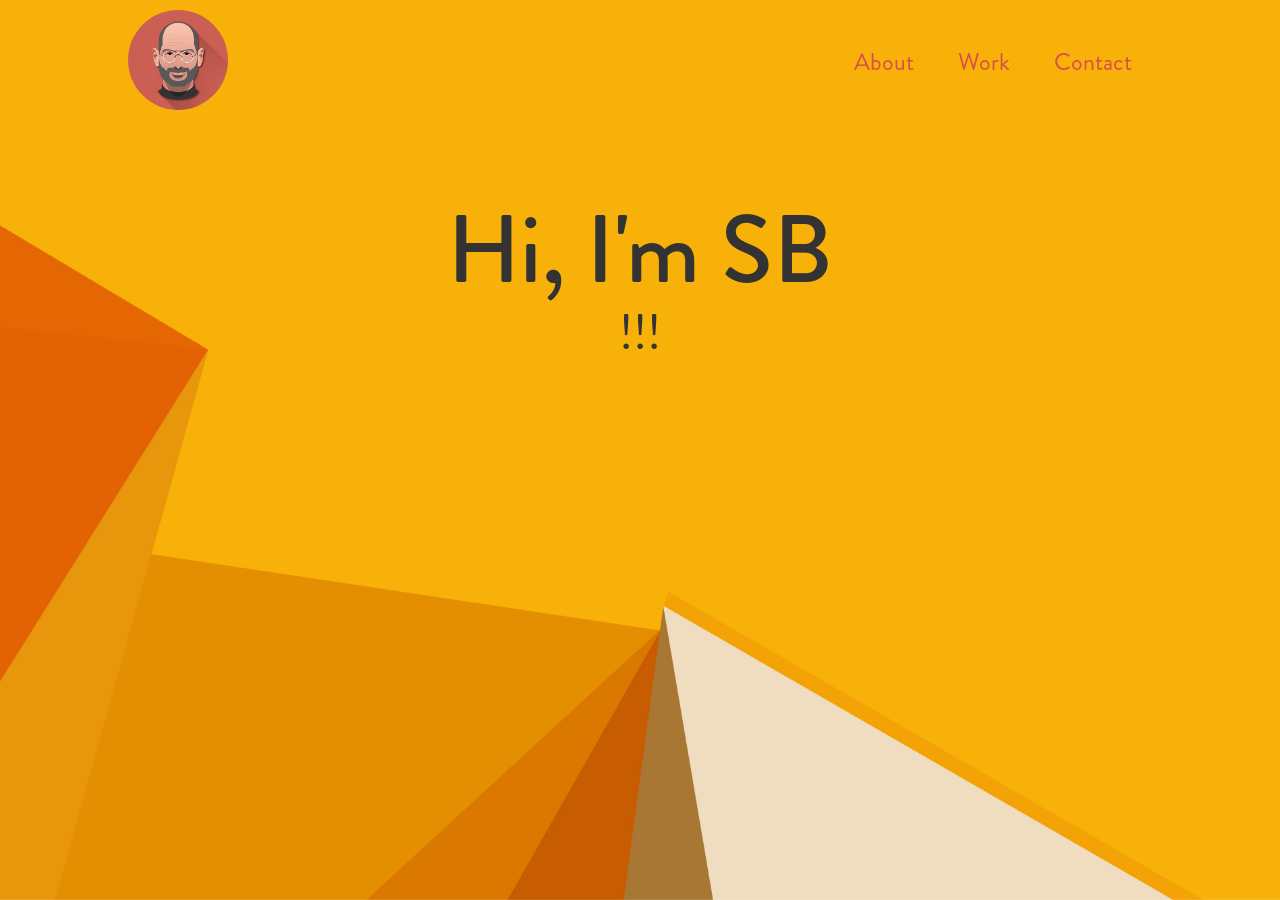
<file: index.html>
<!DOCTYPE html>
<html>
<head>
		<title>Yeying Cao</title>
			<link rel="stylesheet" type="text/css" href="./normalize.css">
			<link rel="stylesheet" type="text/css" href="./style.css">
</head>
<body>
    <img class="bg-img" src="./img/background.jpg">
		<nav class="container">
		<div class="brand">
			<img class="circle" src="./img/profile.jpg">
		</div><!--
   	 --><div class="tabs">
		    <ul>
		 		<li><a href="index.html">About</a></li>
		 		<li><a href="work.html">Work</a></li>
		 		<li><a href="contact.html">Contact</a></li>
		 	</ul>
		 </div>
	</nav>
	<div class="container text-center body-content">	
		<h1>Hi, I'm SB</h1>   
		<h2>!!!</h2>			
	</div>
</body>
</html>
</file>
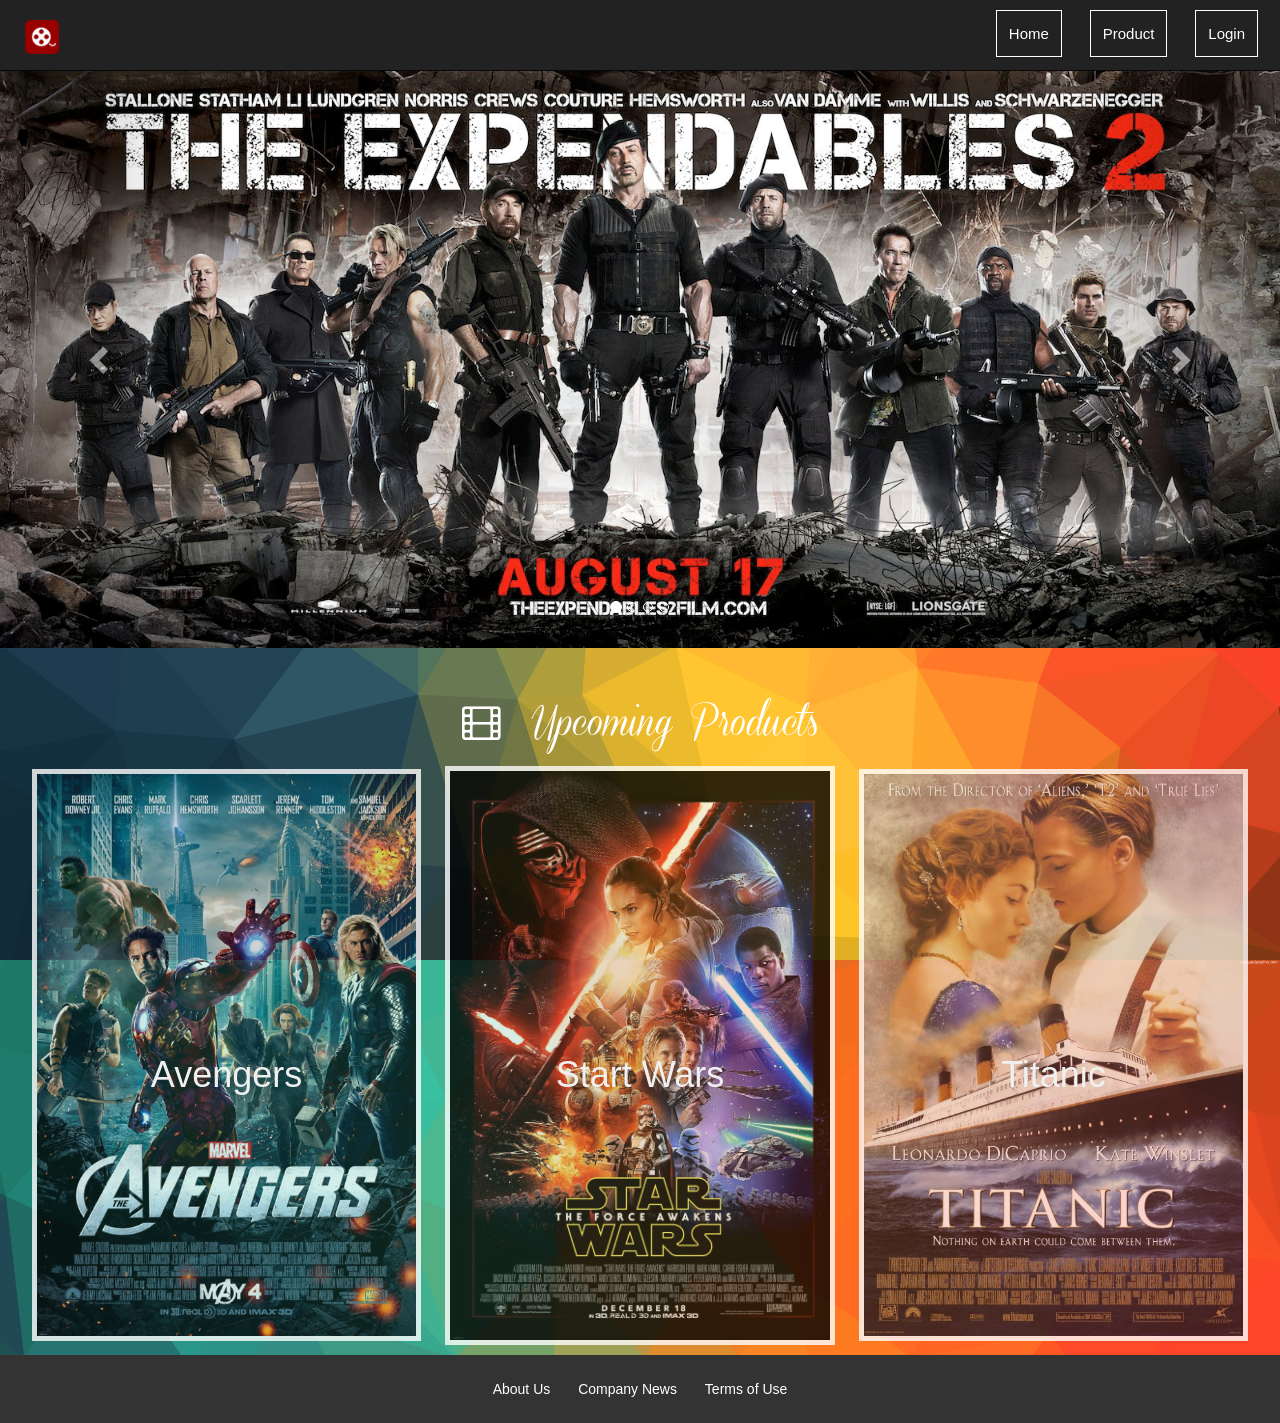
<file: movie/index.html>
<!DOCTYPE html>
<html>
<head>
  <meta charset="UTF-8">
  <title>Upcoming Movies</title>
  <!-- <link href='https://fonts.googleapis.com/css?family=Lobster' rel='stylesheet' type='text/css'> -->
  <link rel="stylesheet" href="css/font-awesome.min.css">
  <link rel="stylesheet" href="css/bootstrap.min.css">
  <link rel="stylesheet" href="css/style.css">
</head>
<body>

  <nav class="navbar navbar-inverse navbar-fixed-top">
    <div class="container-fluid">
      <!-- Brand and toggle get grouped for better mobile display -->
      <div class="navbar-header">
        <button type="button" class="navbar-toggle collapsed" data-toggle="collapse" data-target="#mobile-nav" aria-expanded="false">
          <span class="icon-bar"></span>
          <span class="icon-bar"></span>
          <span class="icon-bar"></span>
        </button>
        <a class="navbar-brand" href="index.html">
          <img src="img/icon.png" alt="Movie">
        </a>
      </div>
      <!-- Collect the nav links, forms, and other content for toggling -->
      <div class="collapse navbar-collapse" id="mobile-nav">
        <ul class="nav navbar-nav navbar-right">
          <a href="index.html"><li>Home</li></a>
          <a href="product.html"><li>Product</li></a>
          <!-- <a href="about.html"><li>About</li></a> -->
          <a id="cartNav" href="cart.html"><li>Shopping Cart</li></a>
          <a id="loginNav" href="login.html"><li>Login</li></a>
          <a id="logoutNav" href="#"><li>Log out</li></a>
        </ul>
      </div>
    </div>
  </nav>

  <div class="banner">


  <div id="carousel-banner" class="carousel slide" data-ride="carousel">
    <!-- Indicators -->
    <ol class="carousel-indicators">
      <li data-target="#carousel-banner" data-slide-to="0" class="active"></li>
      <li data-target="#carousel-banner" data-slide-to="1"></li>
      <li data-target="#carousel-banner" data-slide-to="2"></li>
      <li data-target="#carousel-banner" data-slide-to="3"></li>
    </ol>

    <!-- Wrapper for slides -->
    <div class="carousel-inner" role="listbox">
      <div class="item active">
        <img src="img/movie-banner-1.jpg">
      </div>
      <div class="item">
        <img src="img/movie-banner-2.jpg">
      </div>
      <div class="item">
        <img src="img/movie-banner-3.jpg">
      </div>
      <div class="item">
        <img src="img/movie-banner-4.jpg">
      </div>
    </div>

    <!-- Controls -->
    <a class="left carousel-control" href="#carousel-banner" role="button" data-slide="prev">
      <span class="glyphicon glyphicon-chevron-left" aria-hidden="true"></span>
      <span class="sr-only">Previous</span>
    </a>
    <a class="right carousel-control" href="#carousel-banner" role="button" data-slide="next">
      <span class="glyphicon glyphicon-chevron-right" aria-hidden="true"></span>
      <span class="sr-only">Next</span>
    </a>
  </div>
    
    <!-- <img src="img/movie-banner-1.jpg" alt="The Expendables 2"> -->

  </div>

  <h1><i class="fa fa-film margin-right" aria-hidden="true"></i> Upcoming Products</h1>

  <div class="poster-section">

    <div class="poster-wrapper">
      <a href="#" data-toggle="modal" data-target="#avengersposter"><img src="img/movie-poster-0.jpg" alt="Avengers Movie"></a>
      <h2>Avengers</h2>
    </div>

    <div class="poster-wrapper">
      <a href="" data-toggle="modal" data-target="#starwarposter"><img src="img/movie-poster-1.jpg" alt="Star Wars Movie"></a>
      <h2>Start Wars</h2>
    </div>

    <div class="poster-wrapper">
      <a href="" data-toggle="modal" data-target="#titanicposter"><img src="img/movie-poster-2.jpg" alt="Titanic Movie"></a>
      <h2>Titanic</h2>
    </div>
  </div>

  <footer>
    
    <ul>
      <a href=""><li>About Us</li></a>
      <a href=""><li>Company News</li></a>
      <a href=""><li>Terms of Use</li></a>
    </ul>

  </footer>


  <div class="modal fade" id="avengersposter" tabindex="-1" role="dialog" aria-labelledby="myModalLabel">
    <div class="modal-dialog" role="document">
      <div class="modal-content">
        <div class="modal-header">
          <button type="button" class="close" data-dismiss="modal" aria-label="Close"><span aria-hidden="true">&times;</span></button>
          <h4 class="modal-title" id="myModalLabel">Avengers</h4>
        </div>
        <div class="modal-body">
          <img src="img/movie-poster-0.jpg" alt="Avengers Movie">
        </div>
        <div class="modal-footer">
          <button type="button" class="btn btn-default" data-dismiss="modal">Close</button>
        </div>
      </div>
    </div>
  </div>

  <div class="modal fade" id="starwarposter" tabindex="-1" role="dialog" aria-labelledby="myModalLabel">
    <div class="modal-dialog" role="document">
      <div class="modal-content">
        <div class="modal-header">
          <button type="button" class="close" data-dismiss="modal" aria-label="Close"><span aria-hidden="true">&times;</span></button>
          <h4 class="modal-title" id="myModalLabel">Start Wars</h4>
        </div>
        <div class="modal-body">
          <img src="img/movie-poster-1.jpg" alt="Avengers Movie">
        </div>
        <div class="modal-footer">
          <button type="button" class="btn btn-default" data-dismiss="modal">Close</button>
        </div>
      </div>
    </div>
  </div>

  <div class="modal fade" id="titanicposter" tabindex="-1" role="dialog" aria-labelledby="myModalLabel">
    <div class="modal-dialog" role="document">
      <div class="modal-content">
        <div class="modal-header">
          <button type="button" class="close" data-dismiss="modal" aria-label="Close"><span aria-hidden="true">&times;</span></button>
          <h4 class="modal-title" id="myModalLabel">Titanic</h4>
        </div>
        <div class="modal-body">
          <img src="img/movie-poster-2.jpg" alt="Avengers Movie">
        </div>
        <div class="modal-footer">
          <button type="button" class="btn btn-default" data-dismiss="modal">Close</button>
        </div>
      </div>
    </div>
  </div>

  <script src="https://code.jquery.com/jquery-1.12.3.min.js" integrity="sha256-aaODHAgvwQW1bFOGXMeX+pC4PZIPsvn2h1sArYOhgXQ="   crossorigin="anonymous"></script>
  <script src="js/bootstrap.min.js"></script>
  <script src="js/script.js"></script>
</body>
</html>
</file>
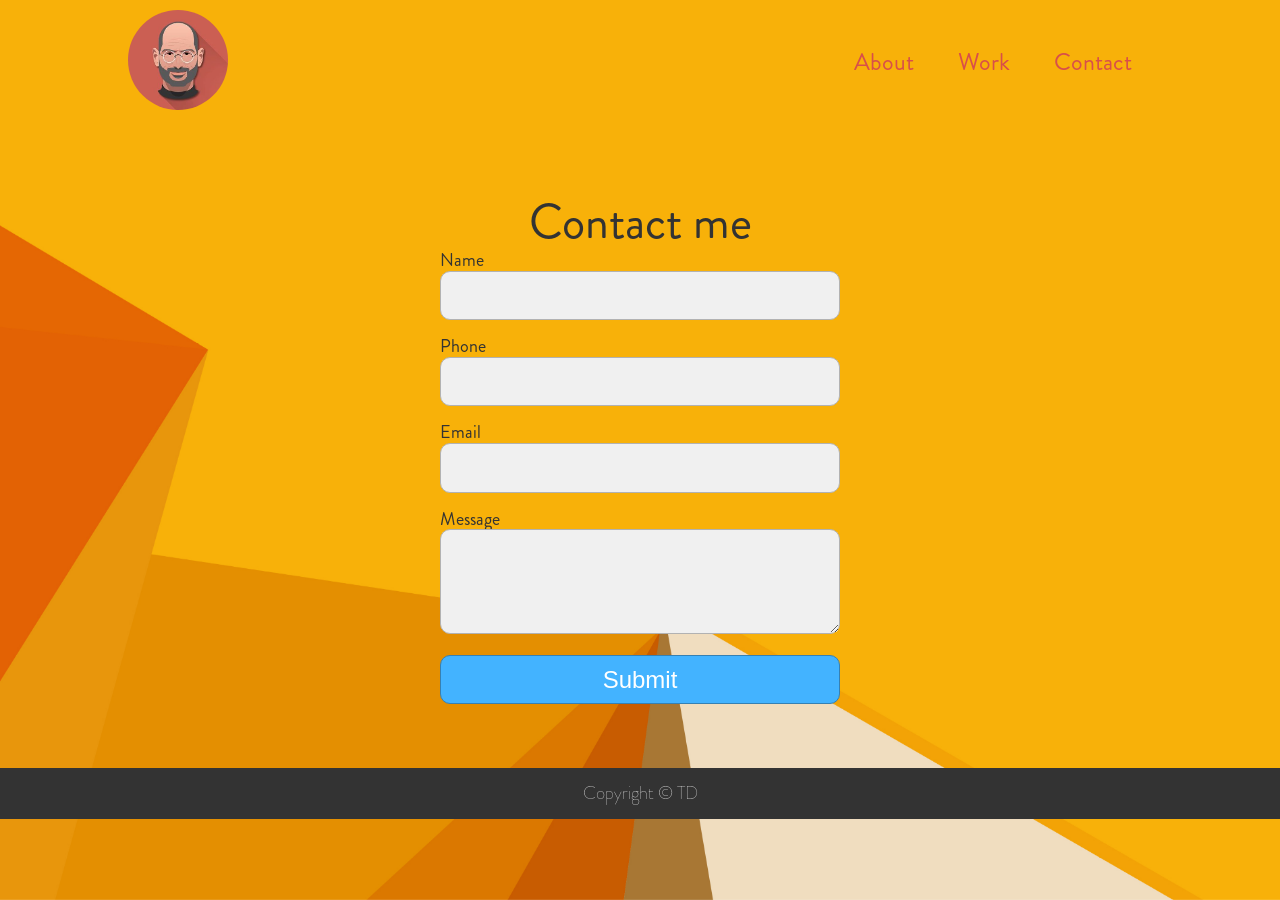
<file: contact.html>
<!DOCTYPE html>
<html>
<head>
	<title>Yeying Cao</title>
		<link rel="stylesheet" type="text/css" href="./normalize.css">
	    <link rel="stylesheet" type="text/css" href="./style.css">
</head>
<body>
   <img class="bg-img" src="./img/background.jpg">
   <nav class="container">
		<div class="brand">
			<img class="circle" src="./img/profile.jpg">
		</div><!--
		 --><div class="tabs">
		 	<ul>
		 		<li><a href="index.html">About</a></li>
		 		<li><a href="work.html">Work</a></li>
		 		<li><a href="contact.html">Contact</a></li>
		 	</ul>
		 </div>
	</nav>
	<div class="container body-content">
		<h2 class="text-center">Contact me</h2>
		<form class="contact-form">
			<label>Name</label>
			<input type="text" name="name"  required>
			<label>Phone</label>
			<input type="text" name="phone" required>
			<label>Email</label>
			<input type="email" name="email" required>
			<label>Message</label>
			<textarea rows="3" name="message" required></textarea>
			<button>Submit</button>
		</form>
	</div>
<footer class="text-center">
		<h3>Copyright &copy;  TD</h3>
	</footer>
</body>
</html>
</file>
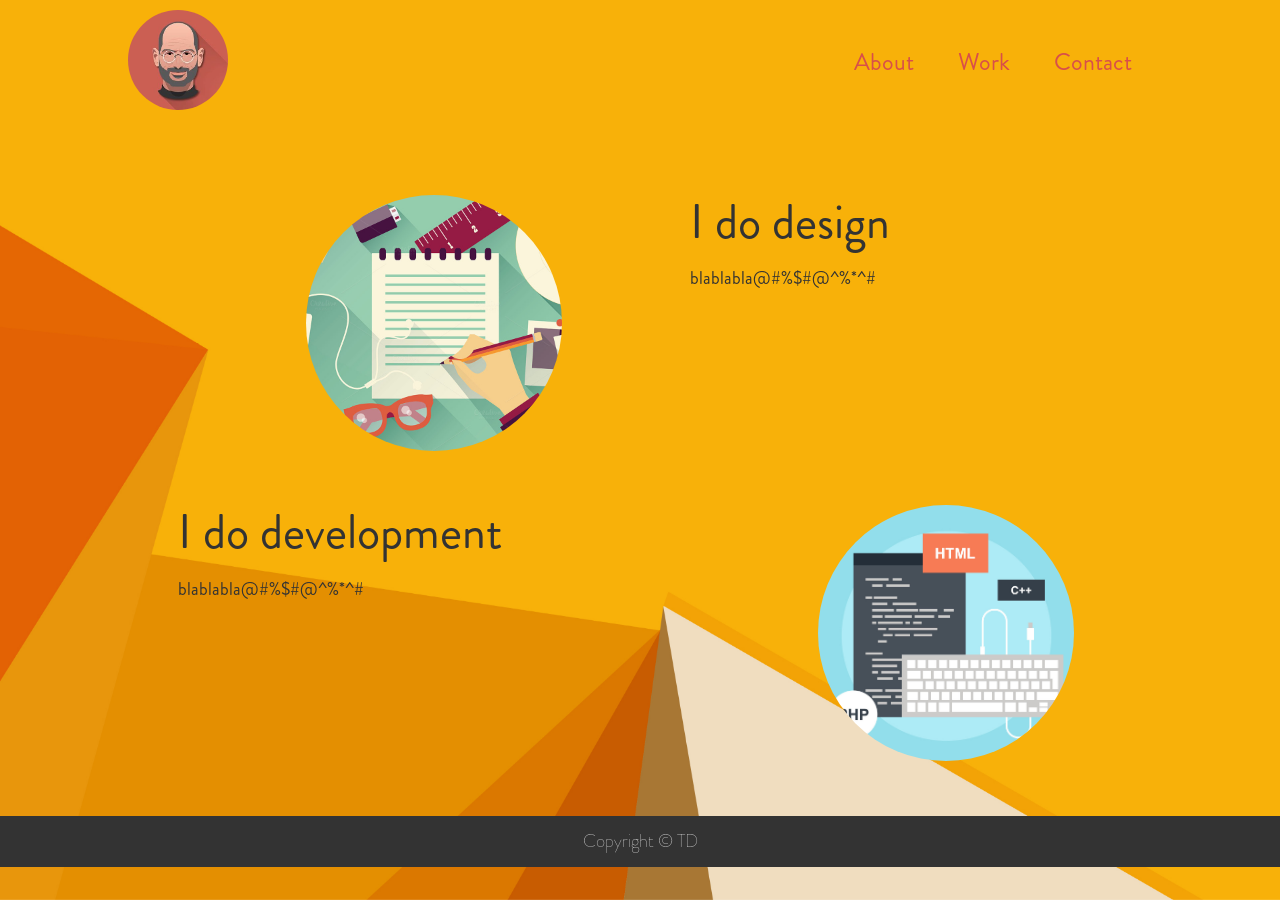
<file: work.html>
<!DOCTYPE html>
<html>
<head>
	<title>Yeying Cao</title>
			<link rel="stylesheet" type="text/css" href="./normalize.css">
	<link rel="stylesheet" type="text/css" href="./style.css">
</head>
<body>
   <img class="bg-img" src="./img/background.jpg">
	<nav class="container">
		<div class="brand">
			<img class="circle" src="./img/profile.jpg">
		</div><!--
		 --><div class="tabs">
		 	<ul>
		 		<li><a href="index.html">About</a></li>
		 		<li><a href="work.html">Work</a></li>
		 		<li><a href="contact.html">Contact</a></li>
		 	</ul>
		 </div>
	</nav>
	<div class="container body-content">	
		<div class="row clearfix">
		 	<div class = "float-left text-center" >
		 		<img class="circle work-img " src="./img/design.jpg">
		 	</div>
		 	<div class="float-right">
		 		<h2>I do design</h2>
		 		<p>blablabla@#%$#@^%*^#</p>
		 	</div>
		</div>	
		<div class="row clearfix">
		<div class="float-left">
		 		<h2>I do development</h2>
		 		<p>blablabla@#%$#@^%*^#</p>
		 	</div>
		 	<div class = "float-right text-center" >
		 		<img class="circle work-img" src="./img/development.jpg">
		 	</div>	
		</div>			
	</div>
	<footer class="text-center">
		<h3>Copyright &copy;  TD</h3>
	</footer>
</body>
</html>
</file>
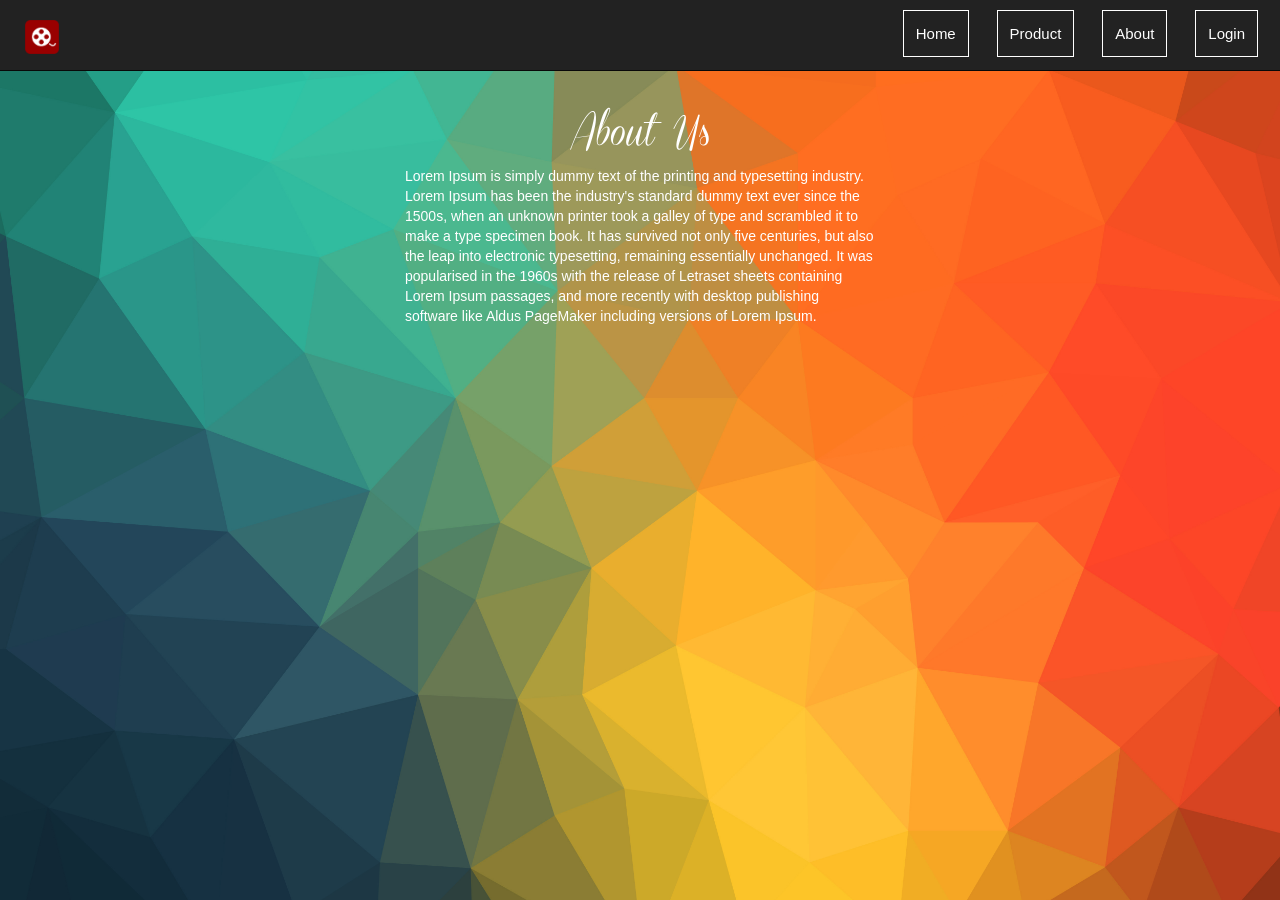
<file: movie/about.html>
<html>
<head>
  <meta charset="UTF-8">
  <title>About Us</title>
  <link rel="stylesheet" href="css/font-awesome.min.css">
  <link rel="stylesheet" href="css/bootstrap.min.css">
  <link rel="stylesheet" href="css/style.css">
</head>
<body>
 <nav class="navbar navbar-inverse navbar-fixed-top">
   <div class="container-fluid">
     <!-- Brand and toggle get grouped for better mobile display -->
     <div class="navbar-header">
       <button type="button" class="navbar-toggle collapsed" data-toggle="collapse" data-target="#mobile-nav" aria-expanded="false">
         <span class="icon-bar"></span>
         <span class="icon-bar"></span>
         <span class="icon-bar"></span>
       </button>
       <a class="navbar-brand" href="index.html">
                 <img src="img/icon.png" alt="Movie">
               </a>
     </div>
     <!-- Collect the nav links, forms, and other content for toggling -->
     <div class="collapse navbar-collapse" id="mobile-nav">
       <ul class="nav navbar-nav navbar-right">
          <a href="index.html"><li>Home</li></a>
          <a href="product.html"><li>Product</li></a>
          <a href="about.html"><li>About</li></a>
          <a id="cartNav" href="cart.html"><li>Shopping Cart</li></a>
          <a id="loginNav" href="login.html"><li>Login</li></a>
          <a id="logoutNav" href="#"><li>Log out</li></a>
       </ul>
     </div>
   </div>
 </nav>
 <div class="container container-s">

 <h1>About Us</h1>
 <p class="txt-white">Lorem Ipsum is simply dummy text of the printing and typesetting industry. Lorem Ipsum has been the industry's standard dummy text ever since the 1500s, when an unknown printer took a galley of type and scrambled it to make a type specimen book. It has survived not only five centuries, but also the leap into electronic typesetting, remaining essentially unchanged. It was popularised in the 1960s with the release of Letraset sheets containing Lorem Ipsum passages, and more recently with desktop publishing software like Aldus PageMaker including versions of Lorem Ipsum.</p>
   
 </div>
  <script src="https://code.jquery.com/jquery-1.12.3.min.js" integrity="sha256-aaODHAgvwQW1bFOGXMeX+pC4PZIPsvn2h1sArYOhgXQ="   crossorigin="anonymous"></script>
  <script src="js/bootstrap.min.js"></script>
  <script src="js/script.js"></script>

</body>
</html>
</file>
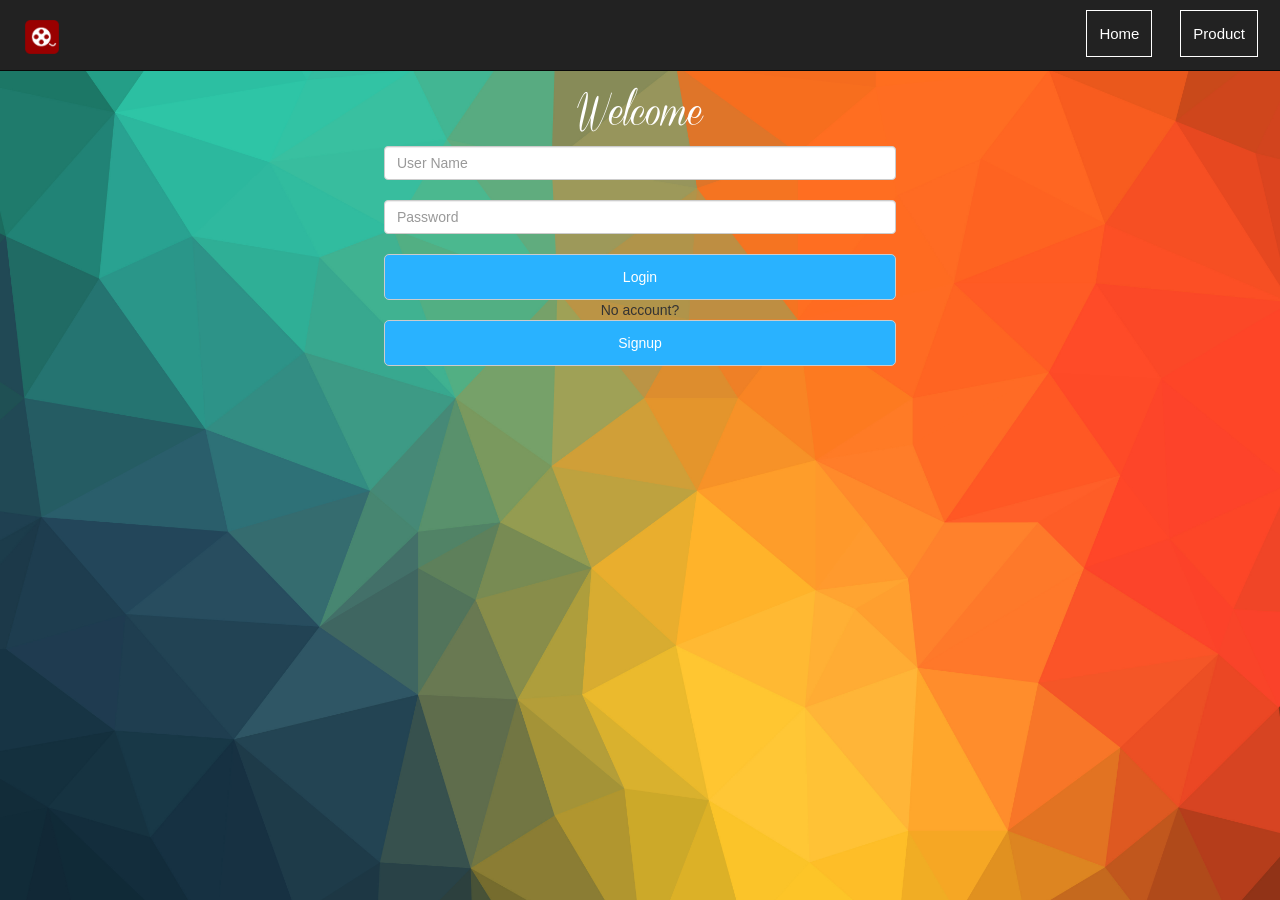
<file: movie/login.html>
<html>
<head>
  <meta charset="UTF-8">
  <title>Login/Signup</title>
  <link rel="stylesheet" href="css/font-awesome.min.css">
  <link rel="stylesheet" href="css/bootstrap.min.css">
  <link rel="stylesheet" href="css/style.css">
</head>
<body>
<nav class="navbar navbar-inverse navbar-fixed-top">
  <div class="container-fluid">
    <!-- Brand and toggle get grouped for better mobile display -->
    <div class="navbar-header">
      <button type="button" class="navbar-toggle collapsed" data-toggle="collapse" data-target="#mobile-nav" aria-expanded="false">
        <span class="icon-bar"></span>
        <span class="icon-bar"></span>
        <span class="icon-bar"></span>
      </button>
      <a class="navbar-brand" href="index.html">
                <img src="img/icon.png" alt="Movie">
              </a>
    </div>
    <!-- Collect the nav links, forms, and other content for toggling -->
    <div class="collapse navbar-collapse" id="mobile-nav">
      <ul class="nav navbar-nav navbar-right">
        <a href="index.html"><li>Home</li></a>
        <a href="product.html"><li>Product</li></a>
        <!-- <a href="about.html"><li>About</li></a> -->
        <!-- <a href="cart.html"><li>Shopping Cart</li></a> -->
      </ul>
    </div>
  </div>
</nav>

  <form action="" class="contact-form">
    <h1>Welcome</h1>
    <input class="form-control" id="username"name="username" type="text" placeholder="User Name" required>
    <br>
    <input class="form-control" id="password"name="email" type="password" placeholder="Password" required>
    <br>
    <button type="button" id="loginBtn" class="btn-blue full-width">Login</button>

    <div>No account?<div>
    <button type="button" id="signupBtn" class="btn-blue full-width">Signup</button>
  </form>

  <script src="https://code.jquery.com/jquery-1.12.3.min.js" integrity="sha256-aaODHAgvwQW1bFOGXMeX+pC4PZIPsvn2h1sArYOhgXQ="   crossorigin="anonymous"></script>
  <script src="js/bootstrap.min.js"></script>
  <script src="js/script.js"></script>
</body>
</html>
</file>
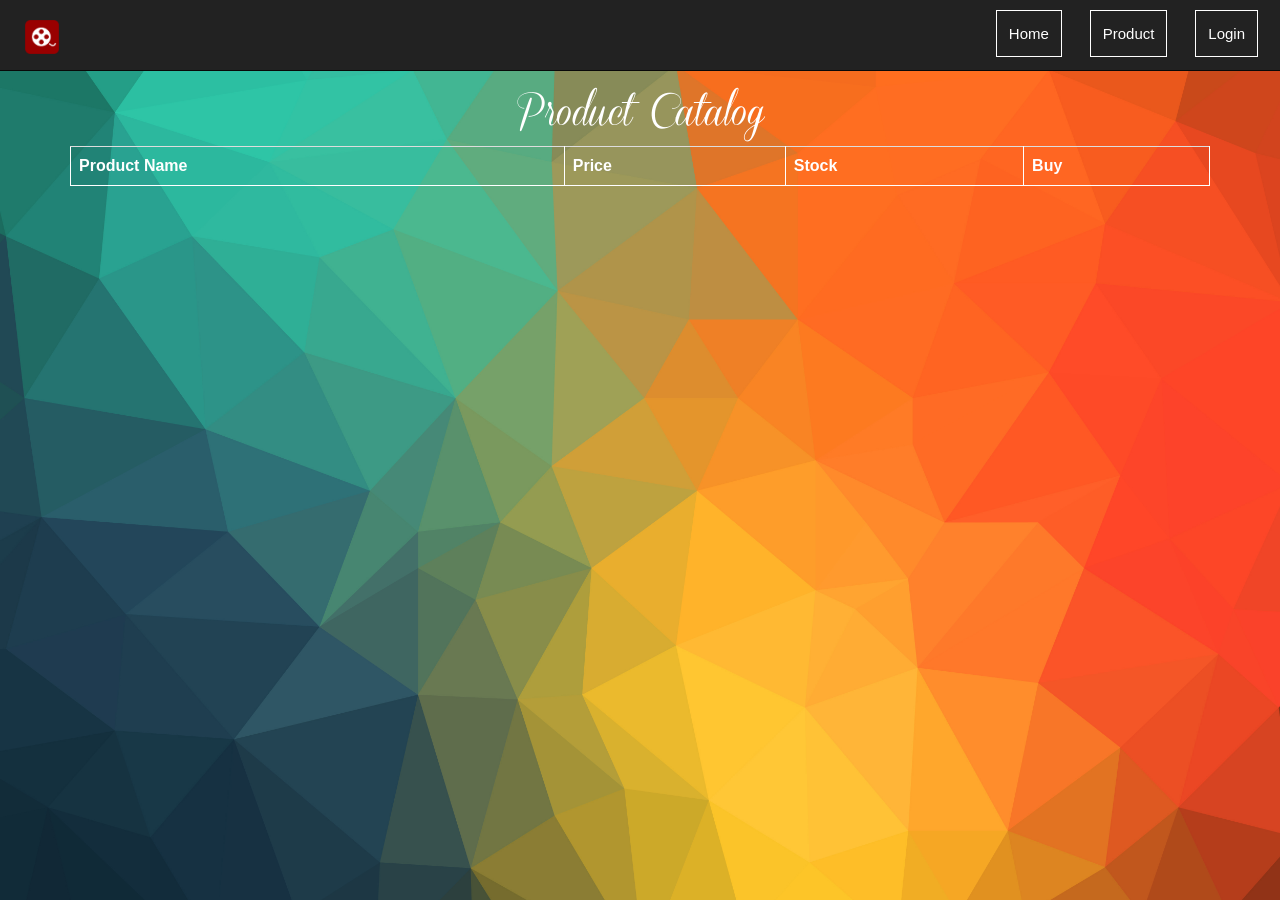
<file: movie/product.html>
<html>
<head>
  <meta charset="UTF-8">
  <title>Tickets</title>
  <link rel="stylesheet" href="css/font-awesome.min.css">
  <link rel="stylesheet" href="css/bootstrap.min.css">
  <link rel="stylesheet" href="css/style.css">
</head>
<body>
  <nav class="navbar navbar-inverse navbar-fixed-top">
    <div class="container-fluid">
      <!-- Brand and toggle get grouped for better mobile display -->
      <div class="navbar-header">
        <button type="button" class="navbar-toggle collapsed" data-toggle="collapse" data-target="#mobile-nav" aria-expanded="false">
          <span class="icon-bar"></span>
          <span class="icon-bar"></span>
          <span class="icon-bar"></span>
        </button>
        <a class="navbar-brand" href="index.html">
                  <img src="img/icon.png" alt="Movie">
                </a>
      </div>
      <!-- Collect the nav links, forms, and other content for toggling -->
      <div class="collapse navbar-collapse" id="mobile-nav">
        <ul class="nav navbar-nav navbar-right">
          <a href="index.html"><li>Home</li></a>
          <a href="product.html"><li>Product</li></a>
          <!-- <a href="about.html"><li>About</li></a> -->
          <a id="cartNav" href="cart.html"><li>Shopping Cart</li></a>
          <a id="loginNav" href="login.html"><li>Login</li></a>
          <a id="logoutNav" href="#"><li>Log out</li></a>
        </ul>
      </div>
    </div>
  </nav>

  <h1>Product Catalog</h1>

  <div class="table-wrapper container">
    <table class="table table-hover" id="product-table">
      <tr>
        <th>Product Name</th>
        <th>Price</th>
        <th>Stock</th>
        <th>Buy</th>
      </tr>

    </table>
  </div>
  <script src="https://code.jquery.com/jquery-1.12.3.min.js" integrity="sha256-aaODHAgvwQW1bFOGXMeX+pC4PZIPsvn2h1sArYOhgXQ="   crossorigin="anonymous"></script>
  <script src="js/bootstrap.min.js"></script>
  <script src="js/script.js"></script>

</body>
</html>
</file>
<file: style.css>
@font-face {
	font-family: 'Brandon';
	src: url('./fonts/Brandon_reg.otf');
	font-weight: normal;
}

@font-face {
	font-family: 'Brandon';
	src: url('./fonts/Brandon_med.otf');
	font-weight: bold;
}

@font-face {
	font-family: 'Brandon';
	src: url('./fonts/Brandon_thin.otf');
	font-weight: 100;
}

*{
	box-sizing: border-box;
}

body{
	font-family: 'Brandon', Arial;
	margin: 0;
	font-size: 18px;
	color: #333;
}

h1 {
	font-size: 6rem;
	font-weight: normal;
	margin: 0;
	font-weight: bold;
}

h2 {
	font-size: 3rem;     /*rem 相对body fontsize*/
	font-weight: normal; /*字体粗细*/
	margin: 0;
}

nav{
	margin-top: 10px;
}

.container {
	width: 80%;
	margin-left: auto;
	margin-right: auto;
}

.bg-img {
	position: fixed;
	top: 0;  /*stick on topof view point*/
	width: 100%;
	height: 100%;
	z-index: -1; /*渲染次序 默认0 强行-1 最后渲染*/
}

.brand {
	width:20%;
}

.brand img {  /* 在brand下面的所有img*/
    width: 100px;
}

.brand,
.tabs {
	display: inline-block;
	vertical-align: middle;
}

.circle {
	border-radius : 50%;
}

.tabs{
	width: 80%;
	text-align: right;
}

.tabs ul {
	list-style: none;   /*去掉 ··*/	
}

.tabs ul > li {
	display: inline-block;
	vertical-align: middle;
}

.tabs ul > li > a {
	font-size: 1.5rem;
	padding: 20px;
	transition: color 0.5s ease;
}

.tabs ul > li > a:hover{
	color: #fff;
}

.text-center {
	text-align: center;
}

.body-content {
	margin-top: 80px;
}

.row {
	width: 100%;
	margin: 50px;
}
a {
	text-decoration: none;
	color: #d84f4a;
}

footer h3{
	background-color: #333;
	color: #fff;
	margin: 0;
	padding: 15px 0;   /*上下15px 左右0*/
	font-weight: 100;
	font-size: 18px;
}

.contact-form{
	max-width: 400px;
	margin-left: auto;
	margin-right: auto; 
}

.contact-form input,
.contact-form textarea,
.contact-form button {
	width: 100%;
	font-size: 1.5rem;
	border-radius: 10px;
	border: 1px solid #b2b2b2 ;  /*width style color*/
	padding: 10px;
	background-color: #f0f0f0;
	margin-bottom: 1rem;
}
.contact-form button{
	background-color: #43B3FF;
	color: white;
	border-color: #3680b2;
	cursor: pointer;
	margin-bottom: 4rem;
	transition: background-color 0.5s ease;
}

.contact-form button:hover{
	background-color: #B6E2F6;
}

.work-img{
    width: 50%;
}

.float-left{
	width: 50%;
	float: left;
}

.float-right{
	width: 50%;
	float: right;
}

img {
	/*display: block;*/
	width: 100%;
}

.clearfix:after {
	display: block;
	content: '  ' ;
	height: 0;
	clear: both;
	visibility: hidden;
}
</file>
<file: movie/css/style.css>
@font-face {
    font-family: fantasyFont;
    src: url(../fonts/Demo_ConeriaScript.ttf);
}


* {
  box-sizing: border-box;
}

html {
  font-family: Helvetica, Arial;
  /*font-weight: light;*/
  font-size: 12px;
}

body {
  background-size: 100%;
  background-color: #111;
  background-image: url(../img/background.jpg);
  margin-top: 5rem;
}

h1 {
  text-align: center;
  color: white;
  padding-top: 3rem;
  font-family: 'fantasyFont', 'Lobster', cursive;
}

button {
  background-color: #ccc;
  color: white;
  border: 1px solid #ccc;
  padding: 1rem;
  border-radius: 5px;
  transition: .5s ease-in background-color;
  cursor: pointer;
}

/*input, select, textarea, button[type="submit"] {
  font-size: 1.25rem;
  padding: 1rem;
  border-radius: 5px;
  border: 1px solid #ccc;
  margin-bottom: 1rem;
  min-width: 400px;
}*/

.contact-form {
  min-width: 400px;
  width: 40%;
  margin-left: auto;
  margin-right: auto;
}

.btn-blue {
  background-color: #29B2FF;
}

.btn-blue:hover {
  background-color: #2192D1;
}

.txt-white {
  color: white;
}

.container-s {
  max-width: 500px;
}

.full-width {
  width: 100%
}

.margin-right {
  margin-right: 1rem;
}

.poster-wrapper {
  /*width: 400px;*/
  width: 32%;
  height: auto;
  padding: 10px;
  display: inline-block;
  color: white;
  text-align: left;
  transition: .3s linear padding;
  position: relative;
}

.poster-wrapper:hover {
  padding: 0px;
}

.poster-wrapper img {
  opacity: .8;
  transition: .5s ease-in opacity;
  border: 5px solid white;
}

.poster-wrapper h2 {
  color: #f0f0f0;
  font-size: 3rem;
  position: absolute;
  top: 50%;
  left: 50%;
  transform: translate(-50%);
  margin: 0;
}

.poster-wrapper img:hover {
  opacity: 1;
}

.poster-section {
  text-align: center;
}

img {
  width: 100%;
}

a {
  text-decoration: none;
  color: white;
}

nav ul li {
  display: inline-block;
  color: white;
  font-size: 1.25rem;
  border: 1px solid white;
  padding: 1rem;
  margin-left: 1rem;
  margin-right: 1rem;
  /*border-radius: 5px;*/
  cursor: pointer;
  transition: .3s linear background-color;
}

nav ul li:hover {
  background-color: #666;
  /*font-size: 1.5rem;*/
}

nav {
  /*background-color: #181A61;*/
  background-color: #111;
  padding: 10px;
  text-align: right;
  position: fixed;
  width: 100%;
  top: 0;
  z-index: 1;
}

nav ul {
  margin: 0;
  padding: 0;
}

table {
  margin-left: auto;
  margin-right: auto;
}

th, td {
  border: 1px solid white;
  color: white;
  padding: 1rem;
}

footer {
  background-color: #333;
  padding: 2rem;
  text-align: center;
}

footer ul {
  margin: 0;
  padding: 0;
}

footer ul li {
  display: inline-block;
  color: white;
  margin: 0 1rem;
}

.contact-form {
  text-align: center;
}


.navbar-brand {
  width: 64px;
  padding-top: 10px;
}

.table-hover>tbody>tr:hover {
    background-color: rgba(255,255,255,0.2);
}


@media(max-width: 1120px) {
  .poster-wrapper h2 {
    font-size: 2rem;
  }
}

@media(max-width: 767px) {
  .poster-wrapper h2 {
    font-size: 3rem;
  }
  .poster-wrapper {
    width: 100%;
  }
  nav ul li {
    width: 100%;
    margin: 0;
    border: none;
    border-bottom: 1px solid #666;
  }
}

.shopping-cart {
  width: 750px;
  height: 423px;
  margin: 80px auto;
  background: #FFFFFF;
  box-shadow: 1px 2px 3px 0px rgba(0,0,0,0.10);
  border-radius: 6px;
 
  display: flex;
  flex-direction: column;
}
</file>
